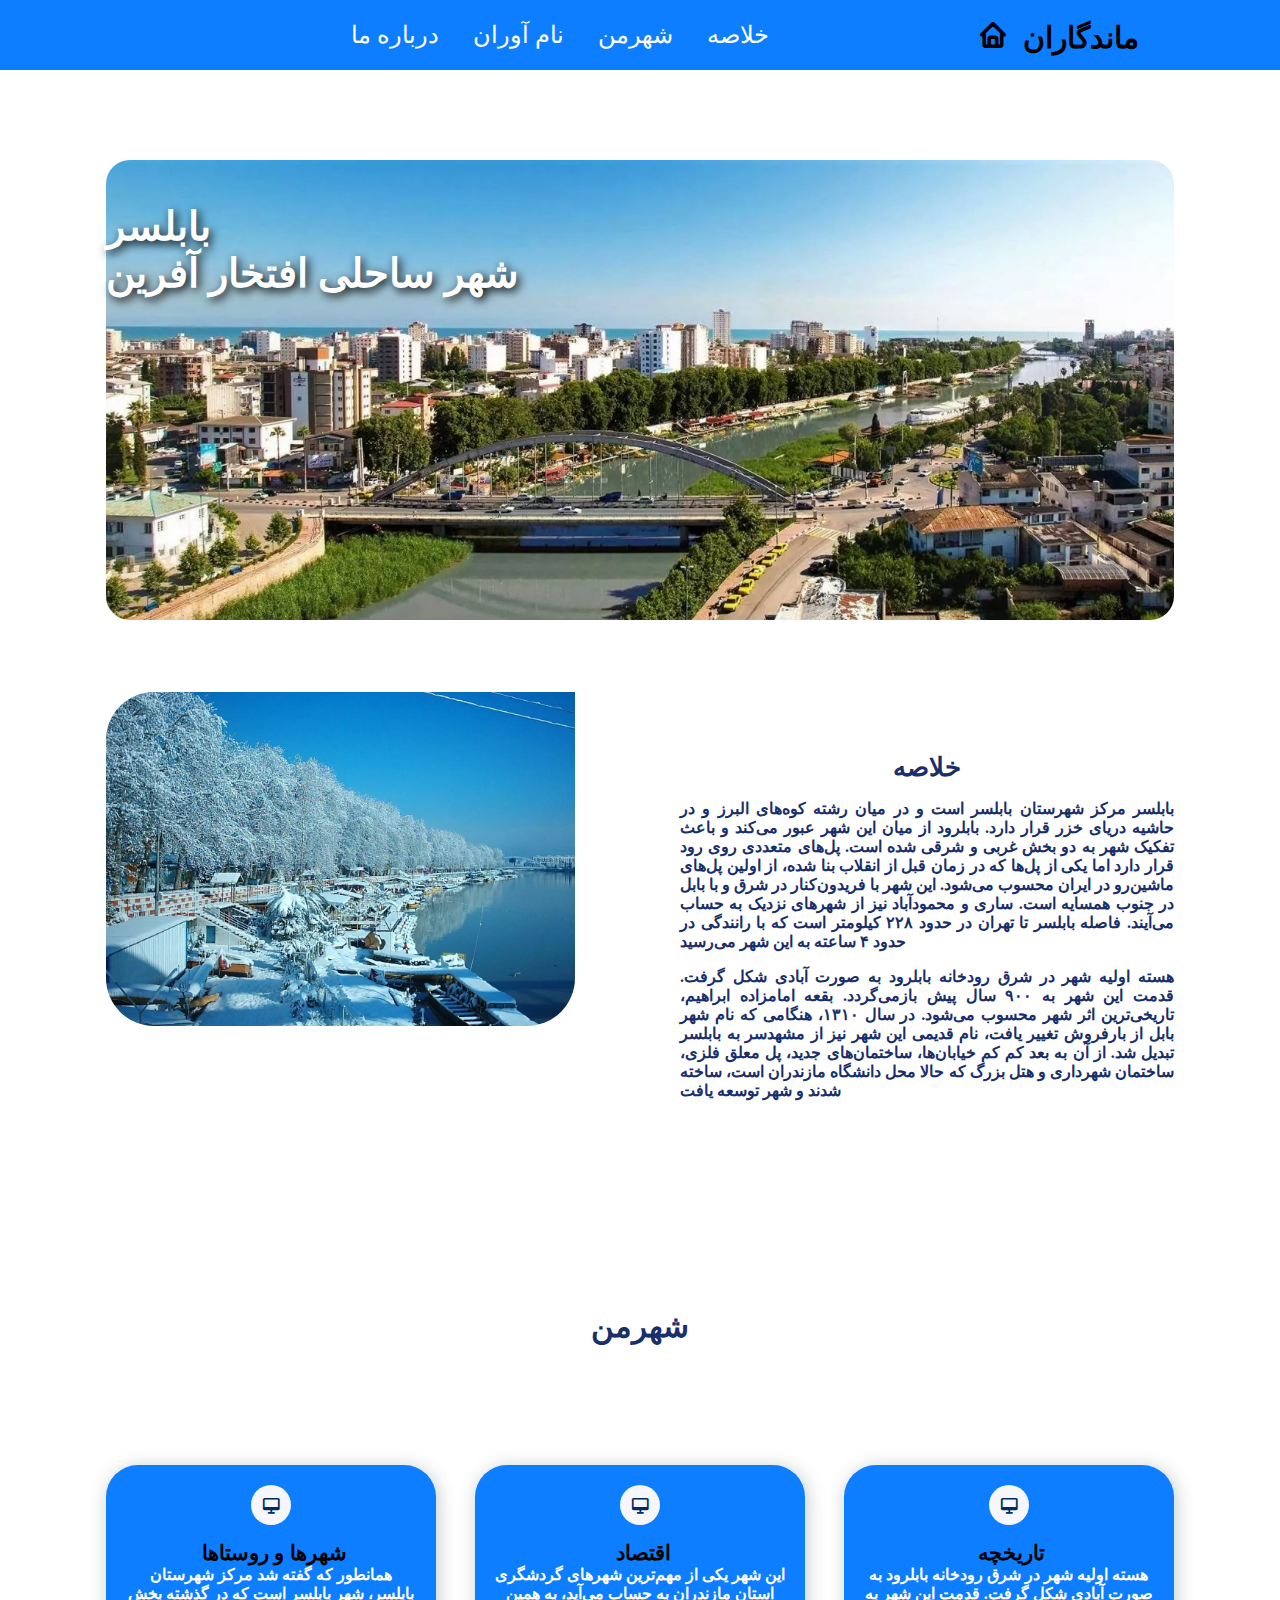
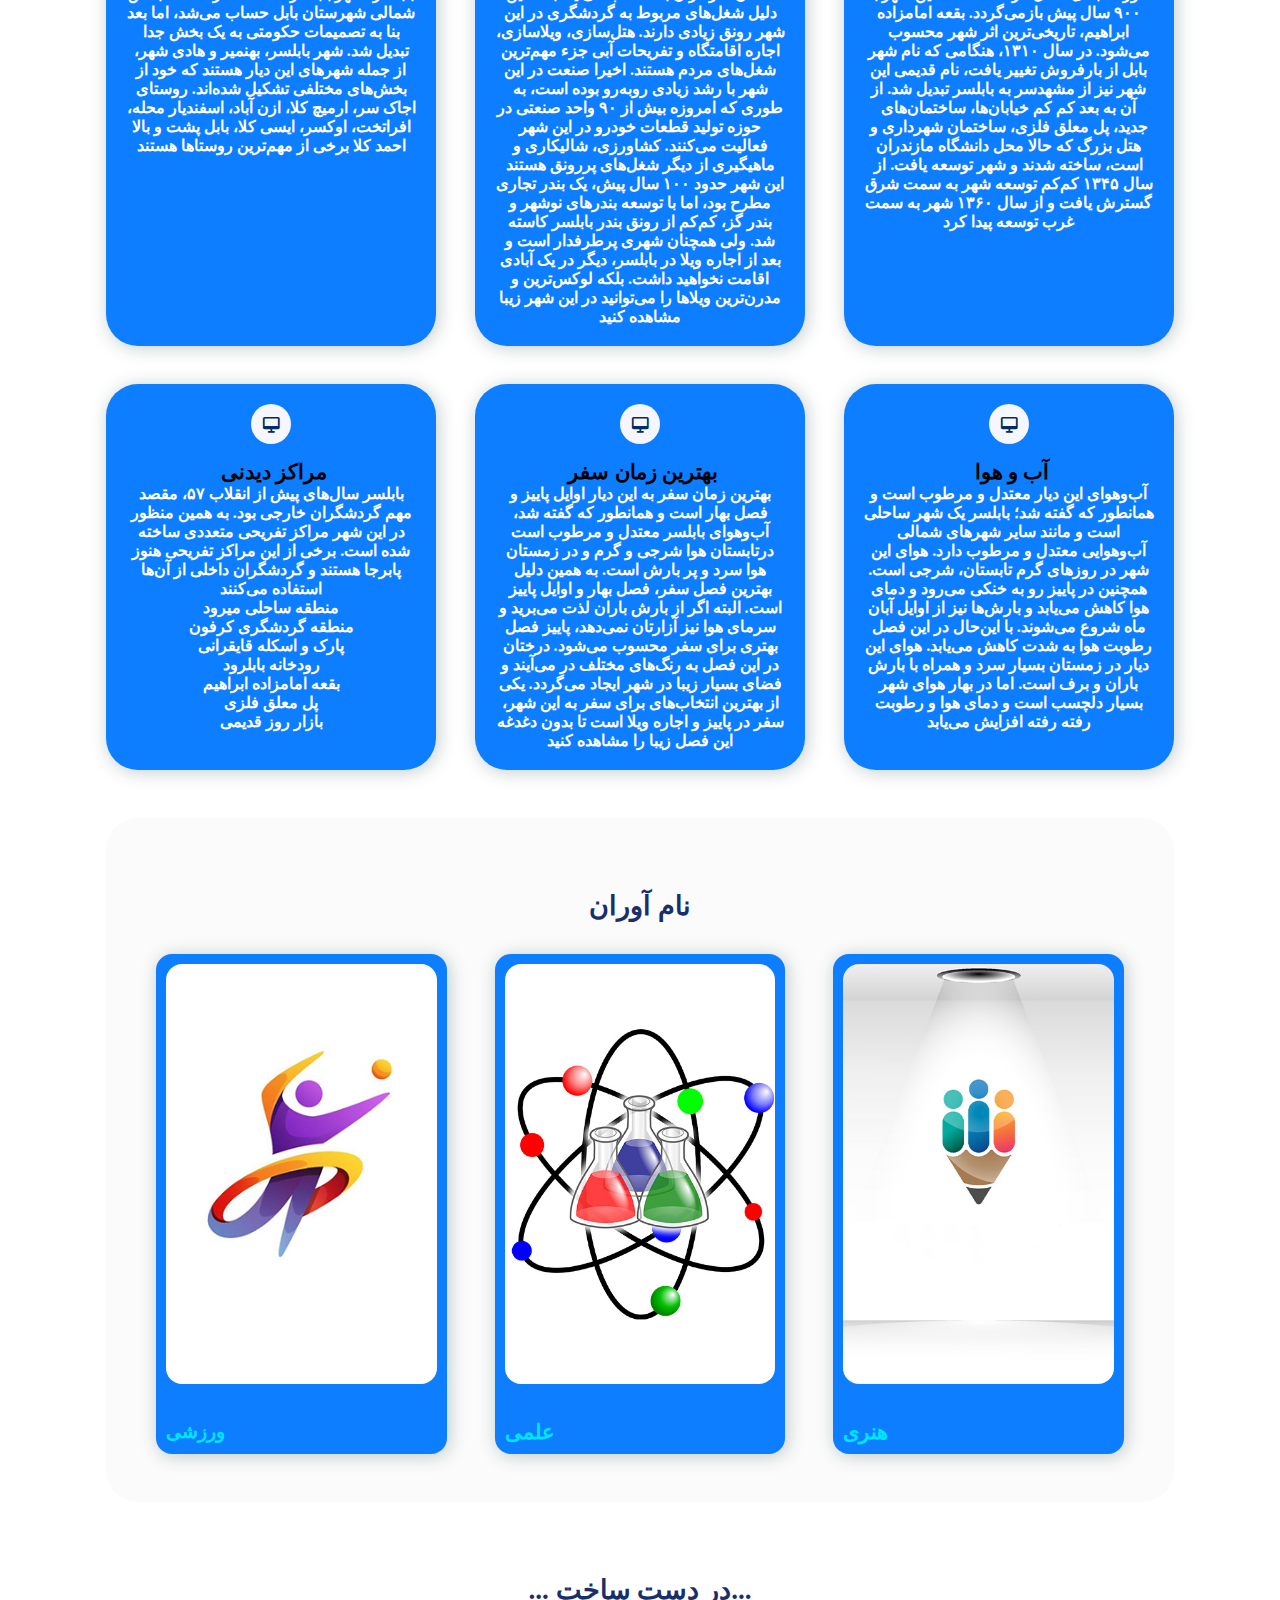
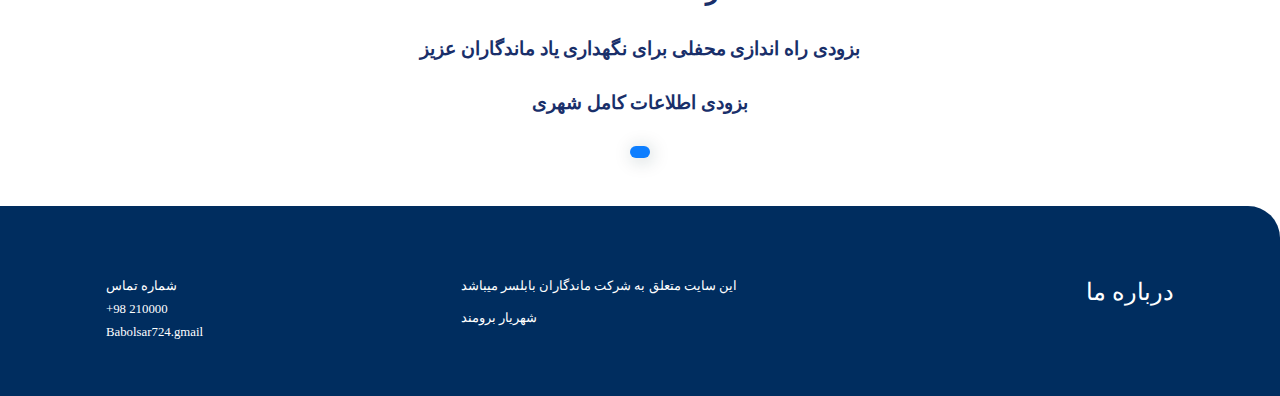
<file: index.html>
<!DOCTYPE html>
<html lang="en">
  <head>
    <meta charset="UTF-8" />
    <meta http-equiv="X-UA-Compatible" content="IE=edge" />
    <meta name="viewport" content="width=device-width, initial-scale=1.0" />
    <title>بابلسر شهر من</title>
    <link rel="stylesheet" href="style.css" />
    <link
      rel="stylesheet"
      href="https://cdn.jsdelivr.net/npm/boxicons@latest/css/boxicons.min.css"
      href="https://fonts.googleapis.com/css?family=B+Nazanin" rel="stylesheet"
    />
  </head>
  <body>
    <header>
      <div class="nav container">
        <!-- menu Icon
        <a href="login.html" class="btn">Log In</a>-->
        <input type="checkbox" name="" id="menu" />
        <label for="menu"><i class="bx bx-menu" id="menu-icon"></i></label>
        <!-- Nav list-->
        <ul class="navbar">

          <li><a href="#footer">درباره ما</a></li>
          <li><a href="#properties">نام آوران</a></li>
          <li><a href="#sales">شهرمن</a></li>
          <li><a href="#about">خلاصه</a></li>
          <!--<li><a href="#home">خانه</a></li>-->
        </ul>
        <!-- log In Button-->

        <a href="index.html" class="logo"
          ><i class="bx bx-home">    ماندگاران </i></a
        >
      </div>
    </header>
    <!--  Home-->
    <section class="home container" id="home">
      <div class="home-text">
        <h1>بابلسر</br>شهر ساحلی افتخار آفرین</h1>
       <!-- <a href="sign-up.html" class="btn"> Sign Up</a>-->
      </div>
    </section>
    <!-- About -->
    <section class="about container" id="about">
      <div class="about-img">
        <img src="img/about.jpg" alt="" />
      </div>
      <div class="about-text">
         <h2><br/><br/> خلاصه</h2>
        <!--<p><br/></p>
        <h2><br />
        <p>نمایش گوشه ای از تاریخ  و فرهنگ </p>
        <p>و افتخار آفرینی مردم باوقار </p>-->
        <p>بابلسر مرکز شهرستان بابلسر است و در میان رشته کوه‌های البرز و در حاشیه دریای خزر قرار دارد. بابلرود از میان این شهر عبور می‌کند و باعث تفکیک شهر به دو بخش غربی و شرقی شده است. پل‌های متعددی روی رود قرار دارد اما یکی از پل‌ها که در زمان قبل از انقلاب بنا شده، از اولین پل‌های ماشین‌رو در ایران محسوب می‌شود. این شهر با فریدون‌کنار در شرق و با بابل در جنوب همسایه است. ساری و محمود‌آباد نیز از شهرهای نزدیک به حساب می‌آیند. فاصله بابلسر تا تهران در حدود ۲۲۸ کیلومتر است که با رانندگی در حدود ۴ ساعته به این شهر می‌رسید</p>
        <p>هسته اولیه شهر در شرق رودخانه بابلرود به صورت آبادی شکل گرفت. قدمت این شهر به ۹۰۰ سال پیش بازمی‌گردد. بقعه امامزاده ابراهیم، تاریخی‌ترین اثر شهر محسوب می‌شود. در سال ۱۳۱۰، هنگامی که نام شهر بابل از بارفروش تغییر یافت، نام قدیمی این شهر نیز از مشهدسر به بابلسر تبدیل شد. از آن به بعد کم کم خیابان‌ها، ساختمان‌های جدید، پل معلق فلزی، ساختمان شهرداری و هتل بزرگ که حالا محل دانشگاه مازندران است، ساخته شدند و شهر توسعه یافت
        </p>
<!--         <p><br /><br /></p> -->
        <!--<a href="#" class="btn">راهنمایی بیشتر</a>-->
      </div>
<!--       <div class="about-heading"></div>
        <h2>  شهرمن </h2>
      </div>   -->    
     <!--  <h2>        شهرمن   </h2> -->
    </section>
    <section class="title container" id="titi">
      <div class="titi-text"></div>
        <h2><br/><br/>  شهرمن </h2>
      </div>     
    </section>
    <section class="sales container" id="sales">

      <!-- box 1 -->
      <div class="box">
        <i class="bx bx-desktop"> </i>
        <h3>شهرها و روستاها</h3>
        <p>همانطور که گفته شد مرکز شهرستان بابلسر، شهر بابلسر است که در گذشته بخش شمالی شهرستان بابل حساب می‌شد، اما بعد بنا به تصمیمات حکومتی به یک بخش جدا تبدیل شد. شهر بابلسر، بهنمیر و هادی شهر، از جمله شهرهای این دیار هستند که خود از بخش‌های مختلفی تشکیل شده‌اند. روستای اجاک سر، ارمیچ کلا، ازن آباد، اسفندیار محله، افراتخت، اوکسر، ایسی کلا، بابل پشت و بالا احمد کلا برخی از مهم‌ترین روستاها هستند</p>
      </div>
      <!-- box 2 -->
      <div class="box">
        <i class="bx bx-desktop"> </i>
        <h3> اقتصاد  </h3>
        <p>این شهر یکی از مهم‌ترین شهرهای گردشگری استان مازندران به حساب می‌آید، به همین دلیل شغل‌های مربوط به گردشگری در این شهر رونق زیادی دارند. هتل‌سازی، ویلاسازی، اجاره اقامتگاه و تفریحات آبی جزء مهم‌ترین شغل‌های مردم هستند. اخیرا صنعت در این شهر با رشد زیادی روبه‌رو بوده است، به طوری که امروزه بیش از ۹۰ واحد صنعتی در حوزه تولید قطعات خودرو در این شهر فعالیت می‌کنند. کشاورزی، شالیکاری و ماهیگیری از دیگر شغل‌های پررونق هستند این شهر حدود ۱۰۰ سال پیش، یک بندر تجاری مطرح بود، اما با توسعه بندرهای نوشهر و بندر گز، کم‌کم از رونق بندر بابلسر کاسته شد. ولی همچنان شهری پرطرفدار است و بعد از اجاره ویلا در بابلسر، دیگر در یک آبادی اقامت نخواهید داشت. بلکه لوکس‌ترین و مدرن‌ترین ویلاها را می‌توانید در این شهر زیبا مشاهده کنید</p>
      </div>
      <!-- box  -->
      <div class="box">
                <i class="bx bx-desktop"> </i>
        <h3>تاریخچه </h3>
        <p>هسته اولیه شهر در شرق رودخانه بابلرود به صورت آبادی شکل گرفت. قدمت این شهر به ۹۰۰ سال پیش بازمی‌گردد. بقعه امامزاده ابراهیم، تاریخی‌ترین اثر شهر محسوب می‌شود. در سال ۱۳۱۰، هنگامی که نام شهر بابل از بارفروش تغییر یافت، نام قدیمی این شهر نیز از مشهدسر به بابلسر تبدیل شد. از آن به بعد کم کم خیابان‌ها، ساختمان‌های جدید، پل معلق فلزی، ساختمان شهرداری و هتل بزرگ که حالا محل دانشگاه مازندران است، ساخته شدند و شهر توسعه یافت.
از سال ۱۳۴۵ کم‌کم توسعه شهر به سمت شرق گسترش یافت و از سال ۱۳۶۰ شهر به سمت غرب توسعه پیدا کرد
</p>
      </div>
      <!-- box 3 -->
      <div class="box">
        <i class="bx bx-desktop"> </i>
        <h3>مراکز دیدنی</h3>
        <p>بابلسر سال‌های پیش از انقلاب ۵۷، مقصد مهم گردشگران خارجی بود. به همین منظور در این شهر مراکز تفریحی متعددی ساخته شده است. برخی از این مراکز تفریحی هنوز پابرجا هستند و گردشگران داخلی از آن‌ها استفاده می‌کنند</p>
        <h4>منطقه ساحلی میرود <br> منطقه گردشگری کرفون <br>پارک و اسکله قایقرانی <br>رودخانه بابلرود<br>بقعه امامزاده ابراهیم<br>پل معلق فلزی <br> بازار روز قدیمی</h4>
      </div>
      <!-- box 4 -->
      <div class="box">
        <i class="bx bx-desktop"> </i>
        <h3>بهترین زمان سفر </h3>
        <p>بهترین زمان سفر به این دیار اوایل پاییز و فصل بهار است و همانطور که گفته شد، آب‌وهوای بابلسر معتدل و مرطوب است درتابستان هوا شرجی و گرم و در زمستان هوا سرد و پر بارش است. به همین دلیل بهترین فصل سفر، فصل بهار و اوایل پاییز است. البته اگر از بارش باران لذت می‌برید و سرمای هوا نیز آزارتان نمی‌دهد، پاییز فصل بهتری برای سفر محسوب می‌شود. درختان در این فصل به رنگ‌های مختلف در می‌آیند و فضای بسیار زیبا در شهر ایجاد می‌گردد. یکی از بهترین انتخاب‌های برای سفر به این شهر، سفر در پاییز و اجاره ویلا است تا بدون دغدغه این فصل زیبا را مشاهده کنید</p>
      </div>
      <!-- box 5 -->
      <div class="box">
        <i class="bx bx-desktop"> </i>
        <h3> آب و هوا </h3>
        <p>آب‌وهوای این دیار معتدل و مرطوب است و همانطور که گفته شد؛ بابلسر یک شهر ساحلی‌ است و مانند سایر شهرهای شمالی آب‌وهوایی معتدل و مرطوب دارد. هوای این شهر در روزهای گرم تابستان، شرجی است. همچنین در پاییز رو به خنکی می‌رود و دمای هوا کاهش می‌یابد و بارش‌ها نیز از اوایل آبان ماه شروع می‌شوند. با این‌حال در این فصل رطوبت هوا به شدت کاهش می‌یابد. هوای این دیار در زمستان بسیار سرد و همراه با بارش باران و برف است. اما در بهار هوای شهر بسیار دلچسب است و دمای هوا و رطوبت رفته رفته افزایش می‌یابد</p>
      </div>
      <!-- box 6 
      <div class="box">
        <i class="bx bx-desktop"> </i>
        <h3>خوابت را تعبیر کن</h3>
        <p>به حرف هیشکی گوش نکن صاف برو</p>
      </div>
      -->
    </section>
    <!-- properties -->
    <section class="properties container" id="properties">
      <div class="heading">
        <!--<span>نوبرونه</span> -->
        <!-- <h2>  نام آوران</h2> -->
        <p>نام آوران </p>
      </div>
      <div class="properties-container container">
        <!-- Box1 -->
        <div class="box">
          <img src="img/p1.jpg" alt="" />
          <!-- <h3> ورزشی</h3> -->
          <div class="content">
									<li class="nav-item"><a class="nav-link" href="varzeshi.html"> <h3> ورزشی</h3></a></li>
            <div class="text">
              <h3>  </h3>
              <p> </p>
            </div>
<!--             <div class="icon">
              <i class="bx bx-bed"><span>15</span></i>
              <i class="bx bx-bath"><span>0</span></i>
            </div> -->
          </div>
        </div>
        <!-- Box2 -->
        <div class="box">
          <img src="img/p2.jpg" alt="" />
          <!-- <h3> علمی </h3> -->
          <div class="content">
									<li class="nav-item"><a class="nav-link" href="varzeshi.html">علمی </a></li>
            <div class="text">
              <h3> </h3>
              <p> </p>
            </div>
<!--             <div class="icon">
              <i class="bx bx-bed"><span>0</span></i>
              <i class="bx bx-bath"><span>20</span></i>
            </div> -->
          </div>
        </div>
        <!-- Box3 -->
        <div class="box">
          <img src="img/p3.jpg" alt="" />
          <!-- <h3>عبداله موحد</h3> -->
          <div class="content">
									<li class="nav-item"><a class="nav-link" href="movahed.html">هنری </a></li>
            <div class="text">
              <h3> </h3>
              <p></p>
            </div>
<!--             <div class="icon">
              <i class="bx bx-bed"><span>50</span></i>
              <i class="bx bx-bath"><span>12</span></i>
            </div> -->
          </div>
        </div>
        <!-- Box4 -->

      </div>
    </section>
    <!-- NewsLettere -->
    <section class="newsletter cntainer">
      <h2>...  در دست ساخت...</h2>
      <h3> بزودی راه اندازی محفلی برای نگهداری یاد ماندگاران عزیز </h3>
      <h3>بزودی اطلاعات کامل شهری </h3>
      
      <form action="">
<!--         <input
          type="email"
          name=""
          id="email-box"
          placeholder="yourrrremail@con"
          required
        />
        <input type="submit" value="ارسال" class="btn" /> -->
      </form>
    </section>
    <!-- Footer -->
    <section class="footer" id="footer">
      <div class="footer-container container">
        <div class="footer-box">
          <h3>شماره تماس</h3>
          <h3>+98 210000</h3>
          <h3>Babolsar724.gmail </h3>
<!--           <a href="#"> +9821000</a>
          <a href="#"> babolsar247.gmail</a> -->
<!--           <div class="social">
            <a href="#"><i class="bx bxl-facebook-circle"></i></a>
            <a href="#"><i class="bx bxl-twitter"></i></a>
            <a href="#"><i class="bx bxl-instagram"></i></a>
          </div> -->
        </div>

<!--         <div class="footer-box">
          <h3>مکان</h3>
          <a href="#"> Birmangam Soosh - </a>
          <a href="#"> Lonndon mostofi -</a>
          <a href="#"> NewYork Galejagi</a>
        </div> -->
        <div class="footer-box">
          <h3>این سایت متعلق به شرکت ماندگاران بابلسر میباشد</h3>
          <h3></h3>
          <h3>شهریار برومند</h3>

          <!--           <a href="#">   :با مدیریت</a>

          <a href="#"> شهریار برومند </a> -->
          <!--  <a href="#"> dular Rates</a>-->
        </div>
        <h2>درباره ما </h2>
      </div>
    </section>
  </body>
</html>
</file>
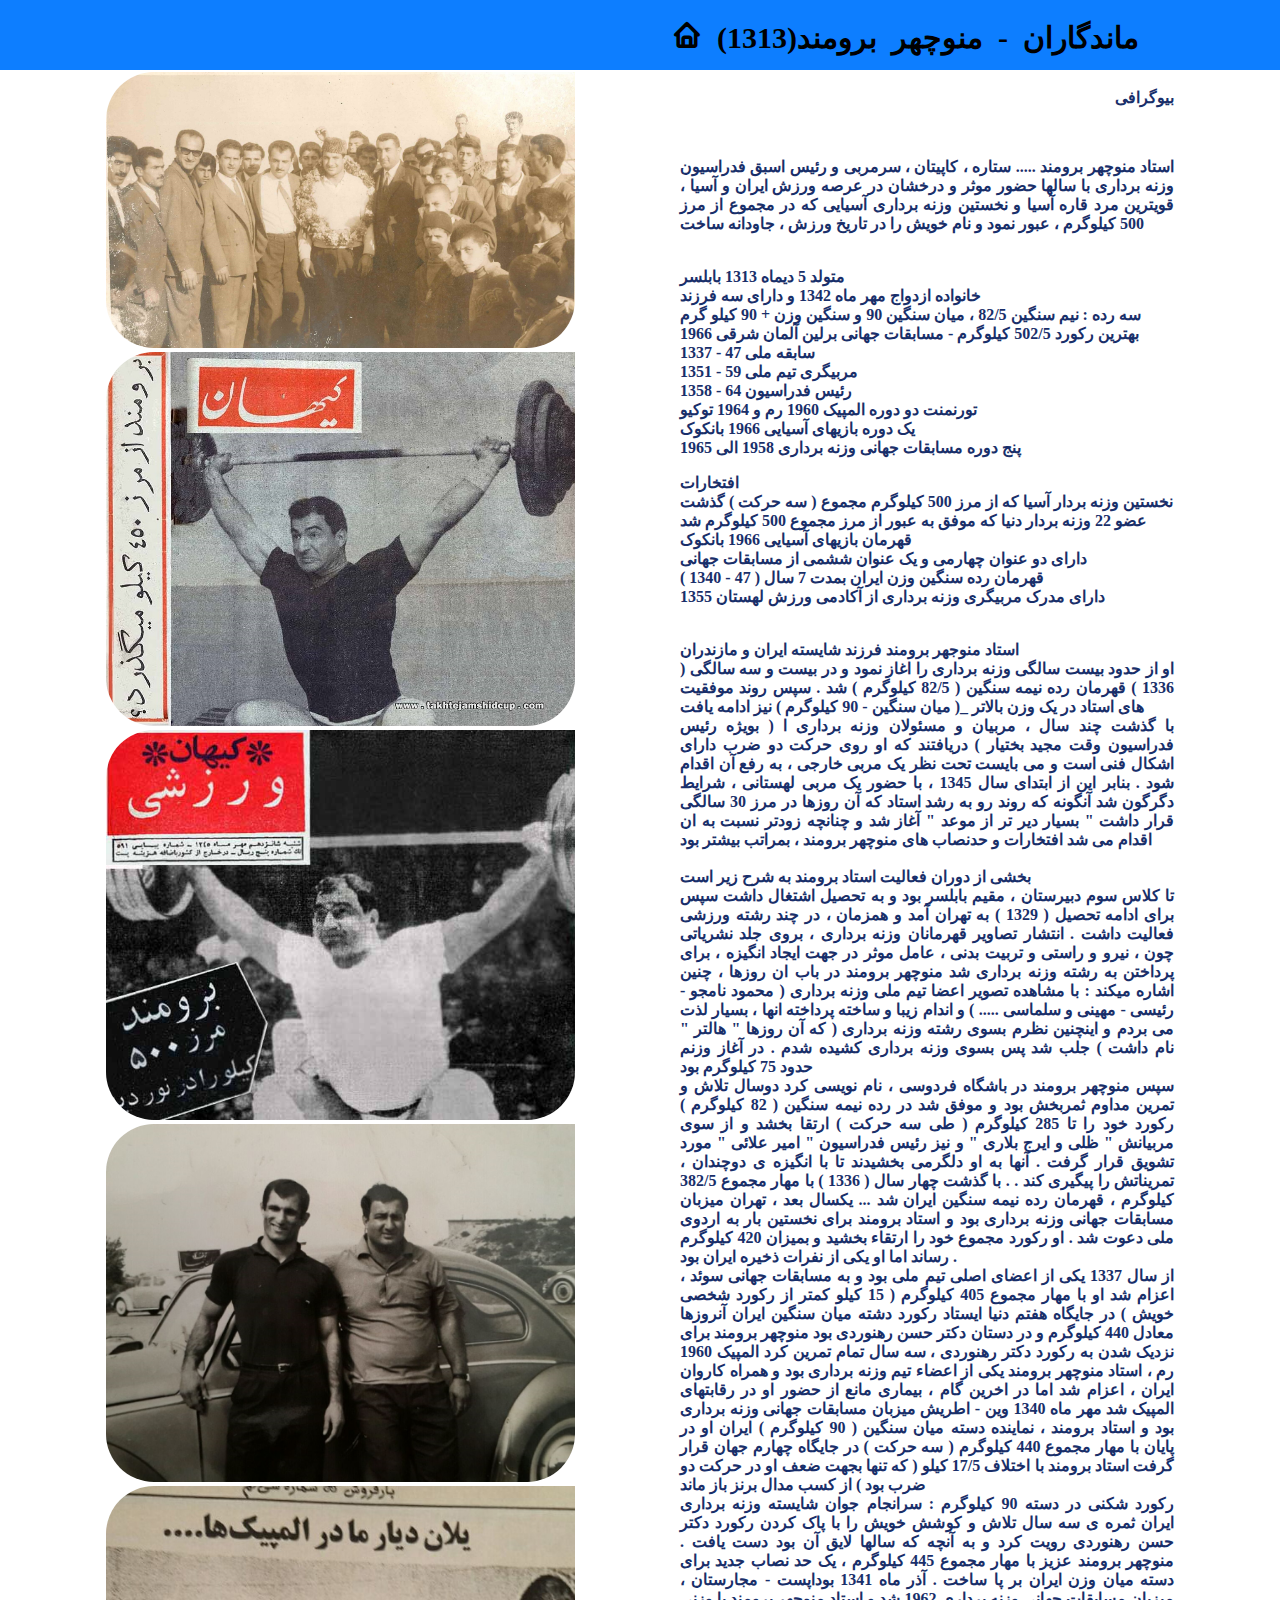
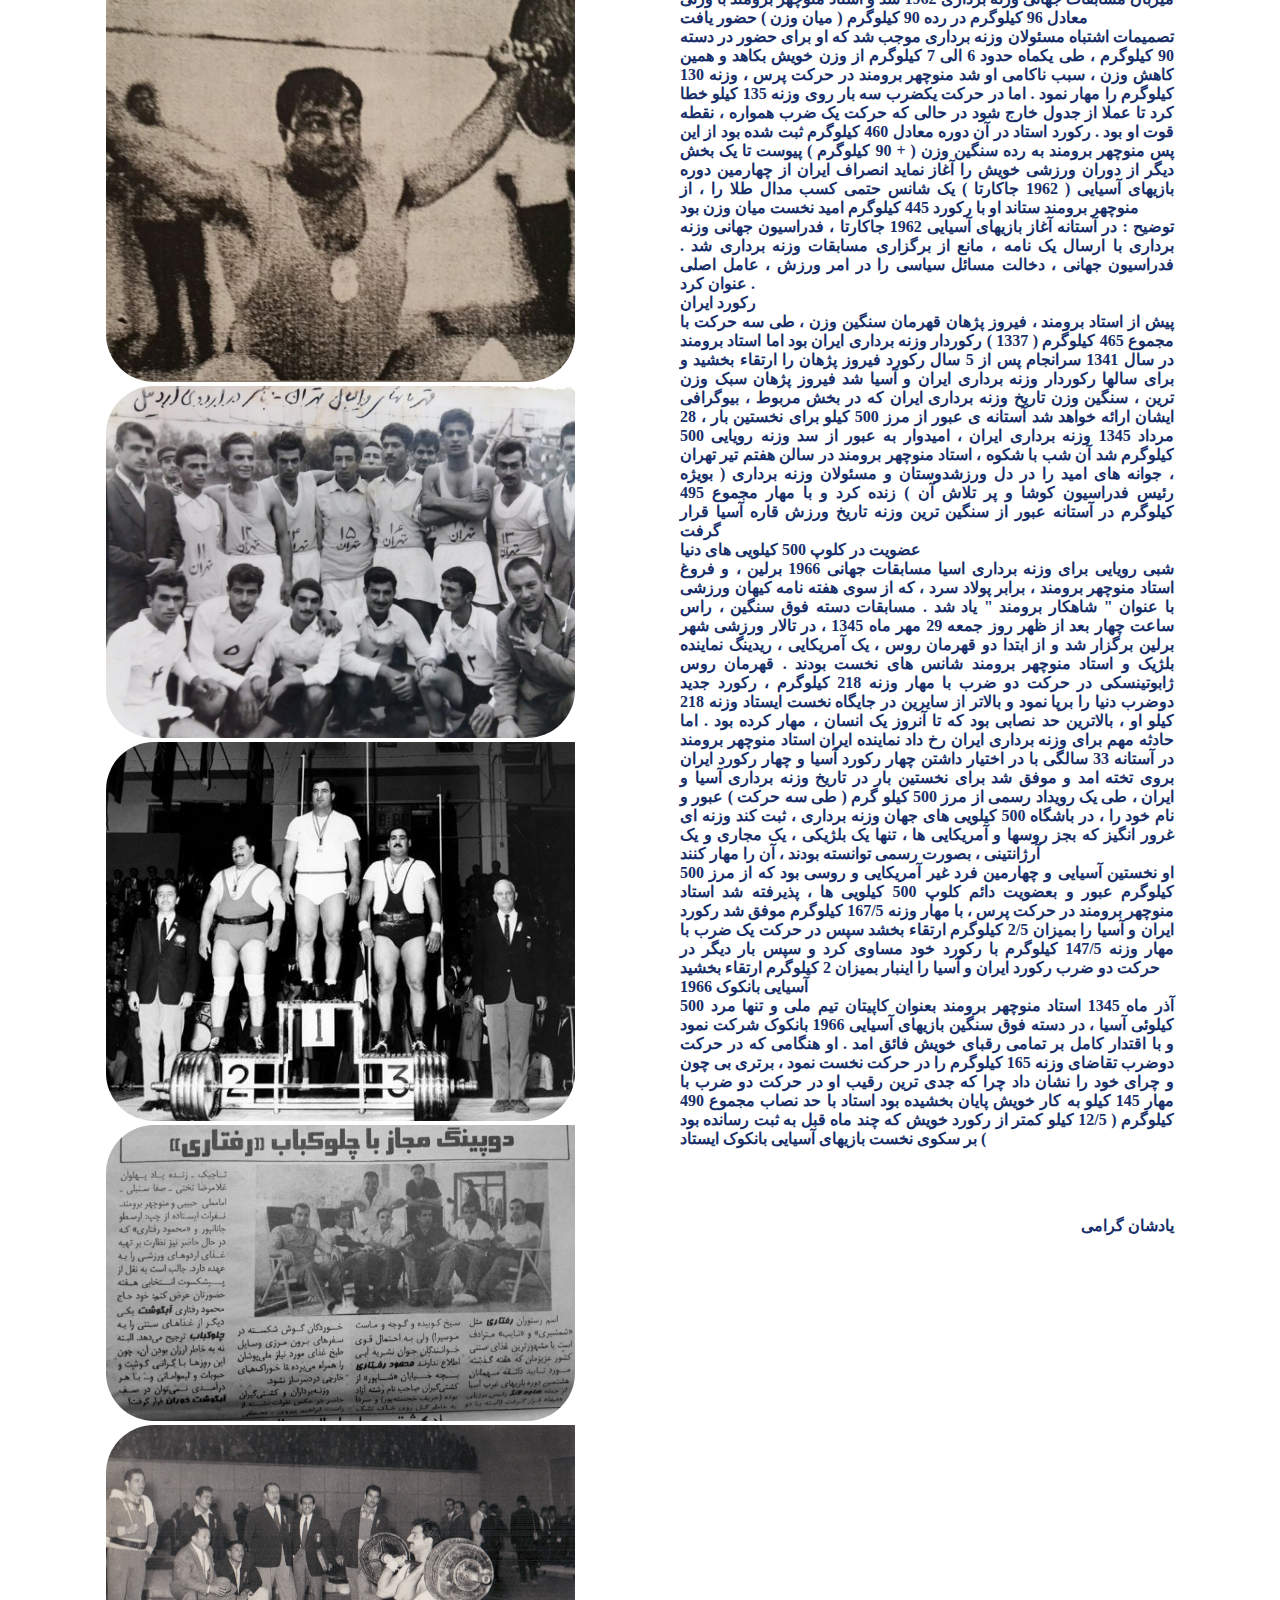
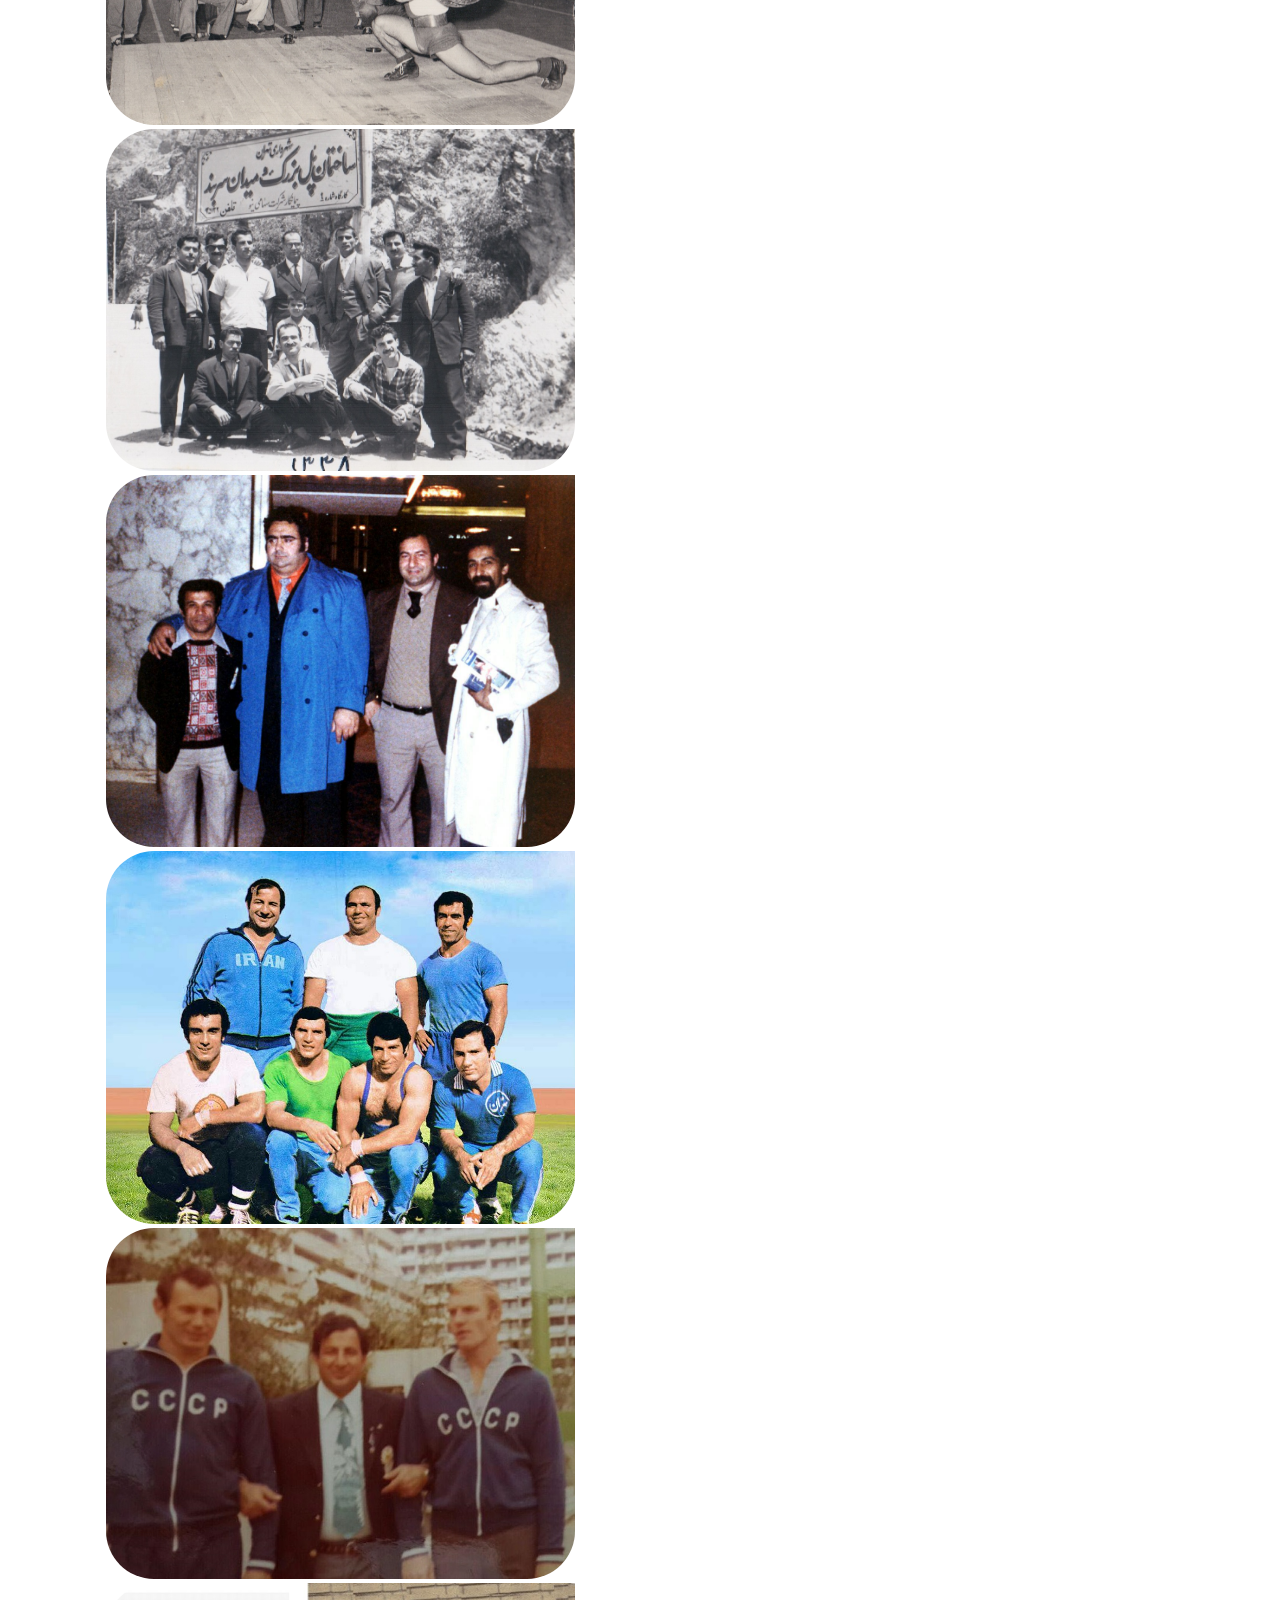
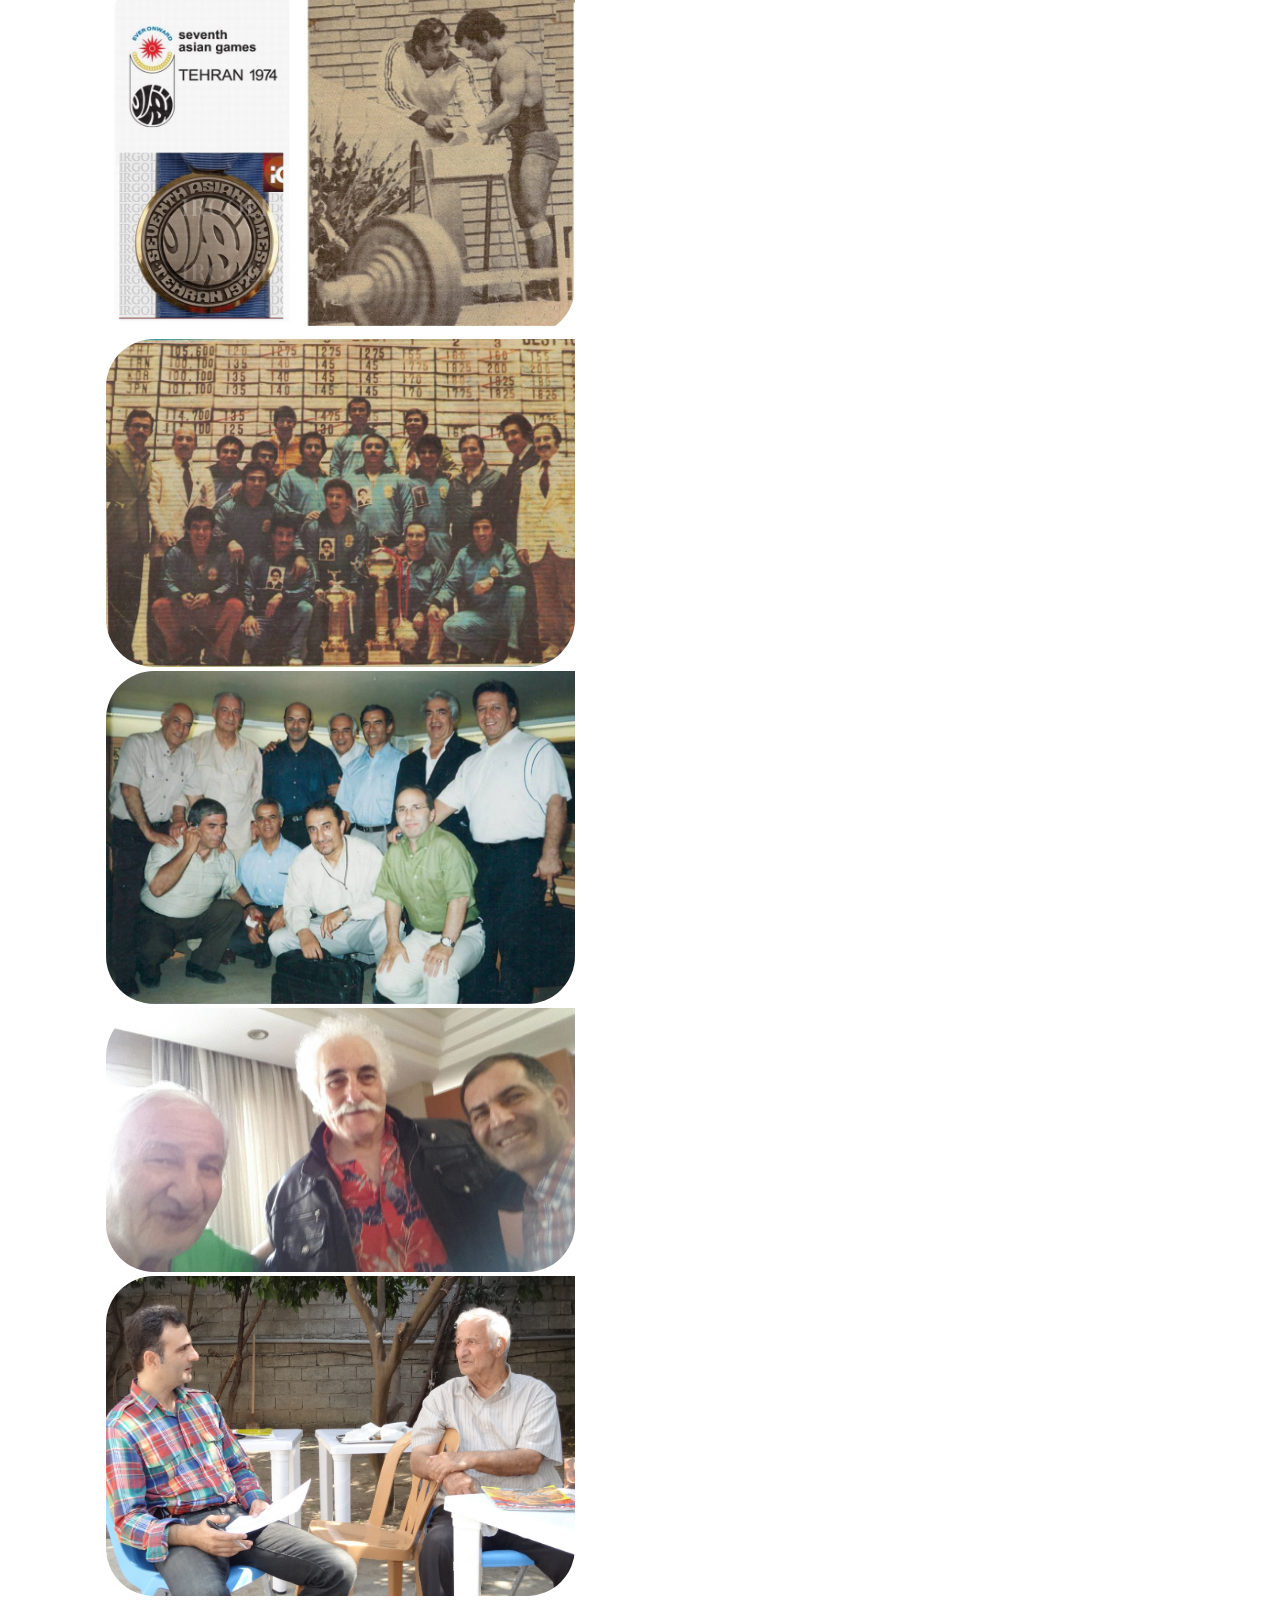
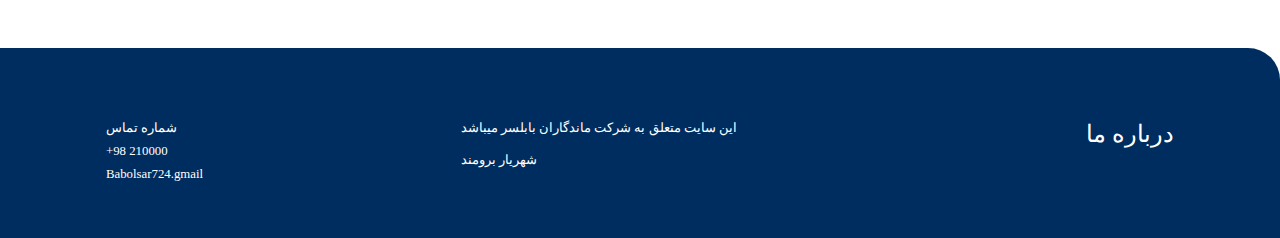
<file: manuch.html>
<!DOCTYPE html>
<html lang="en">
  <head>
    <meta charset="UTF-8" />
    <meta http-equiv="X-UA-Compatible" content="IE=edge" />
    <meta name="viewport" content="width=device-width، initial-scale=1.0" />
    <title>بابلسر شهر من</title>
    <link rel="stylesheet" href="style.css" />
    <link
      rel="stylesheet"
      href="https://cdn.jsdelivr.net/npm/boxicons@latest/css/boxicons.min.css"
      href="https://fonts.googleapis.com/css?family=B+Nazanin"
      rel="stylesheet"
    />
  </head>
  <body>
    <header>
      <div class="nav container">
        <!-- menu Icon
        <a href="login.html" class="btn">Log In</a>-->
        <input type="checkbox" name="" id="menu" />
        <label for="menu"><i class="bx bx-menu" id="menu-icon"></i></label>
        <!-- Nav list-->
        <a href="varzeshi.html" class="logo"
          ><i class="bx bx-home"> (1313)ماندگاران - منوچهر برومند </i></a
        >
      </div>
    </header>
    <!--  Home-->

    <!-- About -->
    <section class="about container" id="about">
      <div class="about-img">
        <img src="img/manuch/1 (1).jpg" alt="" />
        <img src="img/manuch/1 (2).jpg" alt="" />
        <img src="img/manuch/1 (11).jpg" alt="" />
        <img src="img/manuch/1 (7).jpg" alt="" />
        <img src="img/manuch/1 (17).jpg" alt="" />
        <img src="img/manuch/1 (18).jpg" alt="" />
        <img src="img/manuch/1 (9).jpg" alt="" />
        <img src="img/manuch/1 (16).jpg" alt="" />
        <img src="img/manuch/1 (15).jpg" alt="" />
        <img src="img/manuch/1 (14).jpg" alt="" />
        <img src="img/manuch/1 (12).jpg" alt="" />
        <img src="img/manuch/1 (8).jpg" alt="" />
        <img src="img/manuch/1 (13).jpg" alt="" />
        <img src="img/manuch/1 (3).jpg" alt="" />
        <img src="img/manuch/1 (4).jpg" alt="" />
        <img src="img/manuch/1 (5).jpg" alt="" />
        <img src="img/manuch/1 (6).jpg" alt="" />
        <img src="img/manuch/1 (10).jpg" alt="" />
      </div>
      <div class="about-texti">
        <h3>بیوگرافی</h3>
        <br />
        <p>
          استاد منوچهر برومند ..... ستاره ، کاپیتان ، سرمربی و رئیس اسبق
          فدراسیون وزنه برداری با سالها حضور موثر و درخشان در عرصه ورزش ایران و
          آسیا ، قویترین مرد قاره آسیا و نخستین وزنه برداری آسیایی که در مجموع
          از مرز 500 کیلوگرم ، عبور نمود و نام خویش را در تاریخ ورزش ، جاودانه
          ساخت
        </p>
        <p>
          <br />
          متولد 5 دیماه 1313 بابلسر<br />
          خانواده ازدواج مهر ماه 1342 و دارای سه فرزند <br />
          سه رده : نیم سنگین 82/5 ، میان سنگین 90 و سنگین وزن + 90 کیلو گرم<br />
          بهترین رکورد 502/5 کیلوگرم - مسابقات جهانی برلین آلمان شرقی 1966
          <br />
          سابقه ملی 47 - 1337<br />
          مربیگری تیم ملی 59 - 1351<br />
          رئیس فدراسیون 64 - 1358 <br />

          تورنمنت دو دوره المپیک 1960 رم و 1964 توکیو <br />
          یک دوره بازیهای آسیایی 1966 بانکوک<br />
          پنج دوره مسابقات جهانی وزنه برداری 1958 الی 1965<br />
        </p>

        <p>
          افتخارات <br />
          نخستین وزنه بردار آسیا که از مرز 500 کیلوگرم مجموع ( سه حرکت ) گذشت<br />
          عضو 22 وزنه بردار دنیا که موفق به عبور از مرز مجموع 500 کیلوگرم شد
          <br />
          قهرمان بازیهای آسیایی 1966 بانکوک<br />
          دارای دو عنوان چهارمی و یک عنوان ششمی از مسابقات جهانی<br />
          قهرمان رده سنگین وزن ایران بمدت 7 سال ( 47 - 1340 ) <br />
          دارای مدرک مربیگری وزنه برداری از آکادمی ورزش لهستان 1355 <br />
        </p>
        <p>
          <br />

          استاد منوجهر برومند فرزند شایسته ایران و مازندران <br />
          او از حدود بیست سالگی وزنه برداری را اغاز نمود و در بیست و سه سالگی (
          1336 ) قهرمان رده نیمه سنگین ( 82/5 کیلوگرم ) شد . سپس روند موفقیت های
          استاد در یک وزن بالاتر _( میان سنگین - 90 کیلوگرم ) نیز ادامه یافت
          <br />
          با گذشت چند سال ، مربیان و مسئولان وزنه برداری ا ( بویژه رئیس فدراسیون
          وقت مجید بختیار ) دریافتند که او روی حرکت دو ضرب دارای اشکال فنی است و
          می بایست تحت نظر یک مربی خارجی ، به رفع آن اقدام شود . بنابر این از
          ابتدای سال 1345 ، با حضور یک مربی لهستانی ، شرایط دگرگون شد آنگونه که
          روند رو به رشد استاد که آن روزها در مرز 30 سالگی قرار داشت " بسیار دیر
          تر از موعد " آغاز شد و چنانچه زودتر نسبت به ان اقدام می شد افتخارات و
          حدنصاب های منوچهر برومند ، بمراتب بیشتر بود <br />
          <br />
          بخشی از دوران فعالیت استاد برومند به شرح زیر است <br />

          تا کلاس سوم دبیرستان ، مقیم بابلسر بود و به تحصیل اشتغال داشت سپس برای
          ادامه تحصیل ( 1329 ) به تهران آمد و همزمان ، در چند رشته ورزشی فعالیت
          داشت . انتشار تصاویر قهرمانان وزنه برداری ، بروی جلد نشریاتی چون ،
          نیرو و راستی و تربیت بدنی ، عامل موثر در جهت ایجاد انگیزه ، برای
          پرداختن به رشته وزنه برداری شد منوچهر برومند در باب ان روزها ، چنین
          اشاره میکند : با مشاهده تصویر اعضا تیم ملی وزنه برداری ( محمود نامجو -
          رئیسی - مهینی و سلماسی ..... ) و اندام زیبا و ساخته پرداخته انها ،
          بسیار لذت می بردم و اینچنین نظرم بسوی رشته وزنه برداری ( که آن روزها "
          هالتر " نام داشت ) جلب شد پس بسوی وزنه برداری کشیده شدم . در آغاز وزنم
          حدود 75 کیلوگرم بود <br />
          سپس منوچهر برومند در باشگاه فردوسی ، نام نویسی کرد دوسال تلاش و تمرین
          مداوم ثمربخش بود و موفق شد در رده نیمه سنگین ( 82 کیلوگرم ) رکورد خود
          را تا 285 کیلوگرم ( طی سه حرکت ) ارتقا بخشد و از سوی مربیانش " ظلی و
          ایرج بلاری " و نیز رئیس فدراسیون " امیر علائی " مورد تشویق قرار گرفت .
          آنها به او دلگرمی بخشیدند تا با انگیزه ی دوچندان ، تمریناتش را پیگیری
          کند . . با گذشت چهار سال ( 1336 ) با مهار مجموع 382/5 کیلوگرم ، قهرمان
          رده نیمه سنگین ایران شد ... یکسال بعد ، تهران میزبان مسابقات جهانی
          وزنه برداری بود و استاد برومند برای نخستین بار به اردوی ملی دعوت شد .
          او رکورد مجموع خود را ارتقاء بخشید و بمیزان 420 کیلوگرم رساند اما او
          یکی از نفرات ذخیره ایران بود .
          <br />
          از سال 1337 یکی از اعضای اصلی تیم ملی بود و به مسابقات جهانی سوئد ،
          اعزام شد او با مهار مجموع 405 کیلوگرم ( 15 کیلو کمتر از رکورد شخصی
          خویش ) در جایگاه هفتم دنیا ایستاد رکورد دشته میان سنگین ایران آنروزها
          معادل 440 کیلوگرم و در دستان دکتر حسن رهنوردی بود منوچهر برومند برای
          نزدیک شدن به رکورد دکتر رهنوردی ، سه سال تمام تمرین کرد المپیک 1960 رم
          ، استاد منوچهر برومند یکی از اعضاء تیم وزنه برداری بود و همراه کاروان
          ایران ، اعزام شد اما در اخرین گام ، بیماری مانع از حضور او در رقابتهای
          المپیک شد مهر ماه 1340 وین - اطریش میزبان مسابقات جهانی وزنه برداری
          بود و استاد برومند ، نماینده دسته میان سنگین ( 90 کیلوگرم ) ایران او
          در پایان با مهار مجموع 440 کیلوگرم ( سه حرکت ) در جایگاه چهارم جهان
          قرار گرفت استاد برومند با اختلاف 17/5 کیلو ( که تنها بجهت ضعف او در
          حرکت دو ضرب بود ) از کسب مدال برنز باز ماند
          <br />
          رکورد شکنی در دسته 90 کیلوگرم : سرانجام جوان شایسته وزنه برداری ایران
          ثمره ی سه سال تلاش و کوشش خویش را با پاک کردن رکورد دکتر حسن رهنوردی
          رویت کرد و به آنچه که سالها لایق آن بود دست یافت . منوچهر برومند عزیز
          با مهار مجموع 445 کیلوگرم ، یک حد نصاب جدید برای دسته میان وزن ایران
          بر پا ساخت . آذر ماه 1341 بوداپست - مجارستان ، میزبان مسابقات جهانی
          وزنه برداری 1962 شد و استاد منوچهر برومند با وزنی معادل 96 کیلوگرم در
          رده 90 کیلوگرم ( میان وزن ) حضور یافت
          <br />
          تصمیمات اشتباه مسئولان وزنه برداری موجب شد که او برای حضور در دسته 90
          کیلوگرم ، طی یکماه حدود 6 الی 7 کیلوگرم از وزن خویش بکاهد و همین کاهش
          وزن ، سبب ناکامی او شد منوچهر برومند در حرکت پرس ، وزنه 130 کیلوگرم را
          مهار نمود . اما در حرکت یکضرب سه بار روی وزنه 135 کیلو خطا کرد تا عملا
          از جدول خارج شود در حالی که حرکت یک ضرب همواره ، نقطه قوت او بود .
          رکورد استاد در آن دوره معادل 460 کیلوگرم ثبت شده بود از این پس منوچهر
          برومند به رده سنگین وزن ( + 90 کیلوگرم ) پیوست تا یک بخش دیگر از دوران
          ورزشی خویش را آغاز نماید انصراف ایران از چهارمین دوره بازیهای آسیایی (
          1962 جاکارتا ) یک شانس حتمی کسب مدال طلا را ، از منوچهر برومند ستاند
          او با رکورد 445 کیلوگرم امید نخست میان وزن بود
          <br />
          توضیح : در آستانه آغاز بازیهای آسیایی 1962 جاکارتا ، فدراسیون جهانی
          وزنه برداری با ارسال یک نامه ، مانع از برگزاری مسابقات وزنه برداری شد
          . فدراسیون جهانی ، دخالت مسائل سیاسی را در امر ورزش ، عامل اصلی عنوان
          کرد .

          <br />
          رکورد ایران
          <br />
          پیش از استاد برومند ، فیروز پژهان قهرمان سنگین وزن ، طی سه حرکت با
          مجموع 465 کیلوگرم ( 1337 ) رکوردار وزنه برداری ایران بود اما استاد
          برومند در سال 1341 سرانجام پس از 5 سال رکورد فیروز پژهان را ارتقاء
          بخشید و برای سالها رکوردار وزنه برداری ایران و آسیا شد فیروز پژهان سبک
          وزن ترین ، سنگین وزن تاریخ وزنه برداری ایران که در بخش مربوط ،
          بیوگرافی ایشان ارائه خواهد شد آستانه ی عبور از مرز 500 کیلو برای
          نخستین بار ، 28 مرداد 1345 وزنه برداری ایران ، امیدوار به عبور از سد
          وزنه رویایی 500 کیلوگرم شد آن شب با شکوه ، استاد منوچهر برومند در سالن
          هفتم تیر تهران ، جوانه های امید را در دل ورزشدوستان و مسئولان وزنه
          برداری ( بویژه رئیس فدراسیون کوشا و پر تلاش آن ) زنده کرد و با مهار
          مجموع 495 کیلوگرم در آستانه عبور از سنگین ترین وزنه تاریخ ورزش قاره
          آسیا قرار گرفت

          <br />
          عضویت در کلوپ 500 کیلویی های دنیا
          <br />
          شبی رویایی برای وزنه برداری اسیا مسابقات جهانی 1966 برلین ، و فروغ
          استاد منوچهر برومند ، برابر پولاد سرد ، که از سوی هفته نامه کیهان
          ورزشی با عنوان " شاهکار برومند " یاد شد . مسابقات دسته فوق سنگین ، راس
          ساعت چهار بعد از ظهر روز جمعه 29 مهر ماه 1345 ، در تالار ورزشی شهر
          برلین برگزار شد و از ابتدا دو قهرمان روس ، یک آمریکایی ، ریدینگ
          نماینده بلژیک و استاد منوچهر برومند شانس های نخست بودند . قهرمان روس
          ژابوتینسکی در حرکت دو ضرب با مهار وزنه 218 کیلوگرم ، رکورد جدید دوضرب
          دنیا را برپا نمود و بالاتر از سایرین در جایگاه نخست ایستاد وزنه 218
          کیلو او ، بالاترین حد نصابی بود که تا آنروز یک انسان ، مهار کرده بود .
          اما حادثه مهم برای وزنه برداری ایران رخ داد نماینده ایران استاد منوچهر
          برومند در آستانه 33 سالگی با در اختیار داشتن چهار رکورد آسیا و چهار
          رکورد ایران بروی تخته امد و موفق شد برای نخستین بار در تاریخ وزنه
          برداری آسیا و ایران ، طی یک رویداد رسمی از مرز 500 کیلو گرم ( طی سه
          حرکت ) عبور و نام خود را ، در باشگاه 500 کیلویی های جهان وزنه برداری ،
          ثبت کند وزنه ای غرور انگیز که بجز روسها و آمریکایی ها ، تنها یک بلژیکی
          ، یک مجاری و یک آرژانتینی ، بصورت رسمی توانسته بودند ، آن را مهار کنند
          <br />
          او نخستین آسیایی و چهارمین فرد غیر آمریکایی و روسی بود که از مرز 500
          کیلوگرم عبور و بعضویت دائم کلوپ 500 کیلویی ها ، پذیرفته شد استاد
          منوچهر برومند در حرکت پرس ، با مهار وزنه 167/5 کیلوگرم موفق شد رکورد
          ایران و آسیا را بمیزان 2/5 کیلوگرم ارتقاء بخشد سپس در حرکت یک ضرب با
          مهار وزنه 147/5 کیلوگرم با رکورد خود مساوی کرد و سپس بار دیگر در حرکت
          دو ضرب رکورد ایران و آسیا را اینبار بمیزان 2 کیلوگرم ارتقاء بخشید
          <br />
          آسیایی بانکوک 1966
          <br />
          آذر ماه 1345 استاد منوچهر برومند بعنوان کاپیتان تیم ملی و تنها مرد 500
          کیلوئی آسیا ، در دسته فوق سنگین بازیهای آسیایی 1966 بانکوک شرکت نمود و
          با اقتدار کامل بر تمامی رقبای خویش فائق امد . او هنگامی که در حرکت
          دوضرب تقاضای وزنه 165 کیلوگرم را در حرکت نخست نمود ، برتری بی چون و
          چرای خود را نشان داد چرا که جدی ترین رقیب او در حرکت دو ضرب با مهار
          145 کیلو به کار خویش پایان بخشیده بود استاد با حد نصاب مجموع 490
          کیلوگرم ( 12/5 کیلو کمتر از رکورد خویش که چند ماه قبل به ثبت رسانده
          بود ) بر سکوی نخست بازیهای آسیایی بانکوک ایستاد
        </p>
        <br />
        <br />
        <h3>یادشان گرامی</h3>
      </div>
    </section>

    <!-- Footer -->
    <section class="footer" id="footer">
      <div class="footer-container container">
        <div class="footer-box">
          <h3>شماره تماس</h3>
          <h3>+98 210000</h3>
          <h3>Babolsar724.gmail</h3>
          <!--           <a href="#"> +9821000</a>
          <a href="#"> babolsar247.gmail</a> -->
          <!--           <div class="social">
            <a href="#"><i class="bx bxl-facebook-circle"></i></a>
            <a href="#"><i class="bx bxl-twitter"></i></a>
            <a href="#"><i class="bx bxl-instagram"></i></a>
          </div> -->
        </div>

        <!--         <div class="footer-box">
          <h3>مکان</h3>
          <a href="#"> Birmangam Soosh - </a>
          <a href="#"> Lonndon mostofi -</a>
          <a href="#"> NewYork Galejagi</a>
        </div> -->
        <div class="footer-box">
          <h3>این سایت متعلق به شرکت ماندگاران بابلسر میباشد</h3>
          <h3></h3>
          <h3>شهریار برومند</h3>

          <!--           <a href="#">   :با مدیریت</a>

          <a href="#"> شهریار برومند </a> -->
          <!--  <a href="#"> dular Rates</a>-->
        </div>
        <h2>درباره ما</h2>
      </div>
    </section>
  </body>
</html>
</file>
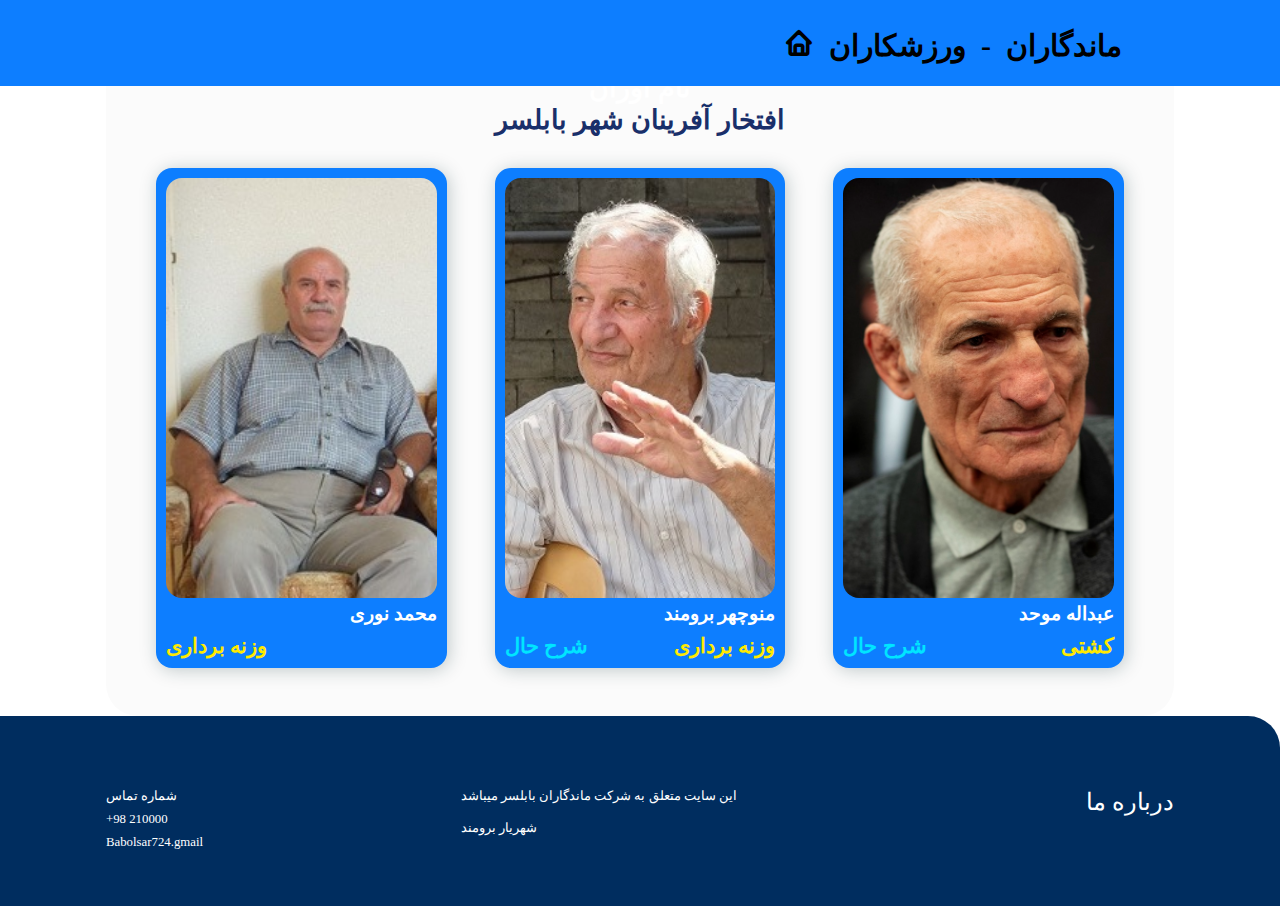
<file: varzeshi.html>
<!DOCTYPE html>
<html lang="en">
  <head>
    <meta charset="UTF-8" />
    <meta http-equiv="X-UA-Compatible" content="IE=edge" />
    <meta name="viewport" content="width=device-width، initial-scale=1.0" />
    <title>ورزشی</title>
    <link rel="stylesheet" href="style.css" />
    <link
      rel="stylesheet"
      href="https://cdn.jsdelivr.net/npm/boxicons@latest/css/boxicons.min.css"
      href="https://fonts.googleapis.com/css?family=B+Nazanin" rel="stylesheet"
    />
  </head>
  <body>
    <header>
      <div class="nav container">
        <!-- menu Icon
        <a href="login.html" class="btn">Log In</a>-->
        <input type="checkbox" name="" id="menu" />
        <label for="menu"><i class="bx bx-menu" id="menu-icon"></i></label>
        <!-- Nav list-->
        <ul class="navbar">



        <a href="index.html" class="logo"
          ><i class="bx bx-home"> ماندگاران -  ورزشکاران </i></a
        >
      </div>
    </header>
    <!--  Home-->
<!--     <section class="home container" id="home">
      <div class="home-text">
        <h1>بابلسر</br>شهر ساحلی افتخار آفرین</h1>
      </div>
    </section> -->
    <!-- About -->

   <!-- properties -->
    <section class="properties container" id="properties">
      <div class="heading">
        <!--<span>نوبرونه</span> -->
        <h2>  نام آوران</h2>
        <p>افتخار آفرینان شهر بابلسر </p>
      </div>
      <div class="properties-container container">
        <!-- Box1 -->
        <div class="box">
          <img src="img/varzeshi/p1.jpg" alt="" />
          <h3>محمد نوری</h3>
          <div class="content">
<!-- 									<li class="nav-item"><a class="nav-link" href="nori.html">شرح حال</a></li> -->
            <div class="text">
              <h3> </h3>
              <p>وزنه برداری</p>
            </div>
<!--             <div class="icon">
              <i class="bx bx-bed"><span>15</span></i>
              <i class="bx bx-bath"><span>0</span></i>
            </div> -->
          </div>
        </div>
        <!-- Box2 -->
        <div class="box">
          <img src="img/varzeshi/p2.jpg" alt="" />
          <h3> منوچهر برومند</h3>
          <div class="content">
									<li class="nav-item"><a class="nav-link" href="manuch.html">شرح حال</a></li>
            <div class="text">
              <h3> </h3>
              <p>وزنه برداری</p>
            </div>
<!--             <div class="icon">
              <i class="bx bx-bed"><span>0</span></i>
              <i class="bx bx-bath"><span>20</span></i>
            </div> -->
          </div>
        </div>
        <!-- Box3 -->
        <div class="box">
          <img src="img/varzeshi/p3.jpg" alt="" />
          <h3>عبداله موحد</h3>
          <div class="content">
									<li class="nav-item"><a class="nav-link" href="movahed.html">شرح حال</a></li>
            <div class="text">
              <h3> </h3>
              <p>کشتی</p>
            </div>
<!--             <div class="icon">
              <i class="bx bx-bed"><span>50</span></i>
              <i class="bx bx-bath"><span>12</span></i>
            </div> -->
          </div>
        </div>
        <!-- Box4 -->


      </div>
    </section>

   
    <!-- Footer -->
    <section class="footer" id="footer">
      <div class="footer-container container">
        <div class="footer-box">
          <h3>شماره تماس</h3>
          <h3>+98 210000</h3>
          <h3>Babolsar724.gmail </h3>
<!--           <a href="#"> +9821000</a>
          <a href="#"> babolsar247.gmail</a> -->
<!--           <div class="social">
            <a href="#"><i class="bx bxl-facebook-circle"></i></a>
            <a href="#"><i class="bx bxl-twitter"></i></a>
            <a href="#"><i class="bx bxl-instagram"></i></a>
          </div> -->
        </div>

<!--         <div class="footer-box">
          <h3>مکان</h3>
          <a href="#"> Birmangam Soosh - </a>
          <a href="#"> Lonndon mostofi -</a>
          <a href="#"> NewYork Galejagi</a>
        </div> -->
        <div class="footer-box">
          <h3>این سایت متعلق به شرکت ماندگاران بابلسر میباشد</h3>
          <h3></h3>
          <h3>شهریار برومند</h3>

          <!--           <a href="#">   :با مدیریت</a>

          <a href="#"> شهریار برومند </a> -->
          <!--  <a href="#"> dular Rates</a>-->
        </div>
        <h2>درباره ما </h2>
      </div>
    </section>
  </body>
</html>
</file>
<file: style.css>
@import url('https://fonts.googleapis.com/css2?family=Poppins:wght@400;600&display=swap');

* {
    /* /font-family: 'Poppins', system-ui, -apple-system, BlinkMacSystemFont, 'Segoe UI', Roboto, Oxygen, Ubuntu, Cantarell, 'Open Sans', 'Helvetica Neue', sans-serif;
    */
    @font-face {
            font-family: 'B Nazanin';
            src: url('B Nazanin.ttf');
        }
    margin: 0;
    padding: 0;
    box-sizing: border-box;
    scroll-behavior: smooth;
    scroll-padding-top: 3rem;
    list-style: none;
    text-decoration: none;

}

:root {
    --main-color: #002d5f;
    --second-color: #192f6a;
    --text-color: #ffffff;
    --bg-color: #0d7eff;
    --box-shadow: 2px 2px 18px rgb(14 52 54 / 25%);

}

img {
    width: 100%
}

body {
    color: var(--text-color)
}

section {
    padding: 4.5rem 0 3rem;
}

.container {
    max-width: 1068px;
    margin-left: auto;
    margin-right: auto;
}

header {
    display: block;
    width: 100%;
    background: var(--bg-color);
    position: fixed;
    top: 0;
    left: 0;
    z-index: 100;
}

.nav {
    display: flex;
    align-items: center;
    justify-content: space-between;
    padding: 20px 35px;
}

.logo {
    display: flex;
    align-items: center;
    column-gap: 0.5rem;
    font-size: 3rem;
    color: var(--text-coloe);
    text-transform: uppercase;
}

.logo .bx {
    font-size: 30px;
    font-weight: bold;
    color: var(--main-color);
        color: black;
}

.navbar {
    display: flex;
}

.navbar a {
    padding: 8px 17px;
    color: var(--text-coloe);
    font-size: 1.5rem;
    text-transform: uppercase;
    font-weight: 500;
}

.navbar a:hover {
    color: var(--main-color);
}

#menu-icon {
    font-size: 24px;
    cursor: pointer;
    display: none;
}

#menu {
    display: none;
}

.btn {
    padding: 8px 22px;
    background: var(--main-color);
    color: var(--bg-color);
    border-radius: 5rem;
}

.btn:hover {
    background: #3492fd;
}

/* Home */
.home {
    margin-top: 10rem;
    background: url(img/home.jpg);
    background-repeat: no-repeat;
    background-size: cover;
    background-position: center;
    height: 460px;
    border-radius: 1.5rem;
    display: flex;
    align-items: center;
}

home-text {
    padding-left: 15px;
}

.home-text h1 {
    color: var(--bg-color);
    font-size: 2.5rem;
    margin-bottom: 19rem;
    color: rgb(255, 255, 255);
    text-shadow: 3px 3px 10px rgba(0, 0, 0, 1);

}

/* about */
.about {
    display: grid;
    grid-template-columns: repeat(auto-fit, minmax(20rem, auto));
    gap: 5rem;
}

.about.container {
    color: #192f6a;
    text-align: justify;
}


.about-img img {
    width: 95%;
    border-radius: 3rem 0 3rem 3rem;
}

.about-text span {
    font-size: 3rem;
    text-transform: uppercase;
    font-weight: 500;
    color: var(--main-color);
    text-align: left;

}

.about-text h2 {
    text-align: center;
    /*font: 0.1rem;*/
    color: #192f6a;
    font-size: 1.6rem;
    font-weight: bold;
}
.about-texti h2 {
    text-align: justify;
    /*font: 0.1rem;*/
    color: #192f6a;
    font-size: 1.6rem;
    font-weight: bold;
}
.about-text p {
    text-align: justify;
    text-justify: inter-word;
    font-size: 1rem;
    margin: 1rem 0 1rem;
    color: #192f6a;
    font-weight: bold;
}

.about-texti p {
    text-align: justify ;
    text-justify: inter-word;
    font-size: 1rem;
    margin: 1rem 0 1rem;
    color: #192f6a;
    font-weight: bold;
}
.about-texti h3 {
    text-align: right;
    text-justify: inter-word;
    font-size: 1rem;
    margin: 1rem 0 1rem;
    color: #192f6a;
    font-weight: bold;
}

.title.container {
    color: #192f6a;
    text-align:center;
/*    font: 0.3rem;*/
    font-size: 1.3rem;
    font-weight: bold;
}


/*sales*/
.sales {
    display: grid;
    grid-template-columns: repeat(auto-fit, minmax(240px, auto));
    gap: 2.4rem;
}

.sales .box {
    padding: 20px;
    background: var(--bg-color);
    box-shadow: var(--box-shadow);
    text-align: center;
    border-radius: 2rem;
}

.sales .box:hover {
    background: var(--main-color);
    color: var(--bg-color);
    transition: 0.4s all linear;
}

.sales .box .bx {
    padding: 10px;
    border-radius: 50%;
    background: #f6f6fe;
    color: var(--main-color);
    font-size: 20px;
}

.sales .box h3 {
    font-size: 1.3rem;
    margin: 1rem 0 0 0.4rem;
    color:black
}

.sales .box p {
    font-size: 1rem;
    font-weight: bold;
}

.sales .box h2 {
    font-size: 1.3rem;
    margin: 1rem 0 0 0.4rem;

    color: #192f6a;
}

/* properties */
.heading {
    text-align: center;
    margin-bottom: 2rem;
}

.heading h2 {
    font-size: 1.7rem;
}

.heading p {
    font-size: 1.7rem;
    font-weight: bold;
    color: #192f6a;
}

.properties {
    background: #fbfbfb;
    border-radius: 2rem;
}

.properties-container {
    display: grid;
    grid-template-columns: repeat(auto-fit, minmax(240px, auto));
    gap: 3rem;
    padding: 0 50px;

}

.properties-container .box {
    background: var(--bg-color);
    padding: 10px;
    border-radius: 1rem;
    box-shadow: var(--box-shadow);
}

.properties-container .box:hover {
    transform: translateY(-10px);
    transition: 0.5s;
}

.properties-container .box img {
    border-radius: 1rem;
    height: 420px;
    object-fit: cover;
    object-position: center;
}

.properties-container .box h3 {
    font-size: 1.2rem;
    font-weight: 600;
    float: right;
}

.properties-container .box .content {
    display: flex;
    justify-content: space-between;
    margin-top: 2rem;
}

.properties-container .box .content .text h3 {
    font-weight: 2500;
    
}

.properties-container .box .content .text p {
    font-size: 1.3rem;
    color:rgb(255, 234, 0);
    font-weight: bold;
}

.properties-container .box  .content .nav-item  a  {
    font-size: 1.3rem;
    color: rgb(0, 229, 255);
    font-weight: bold;
}
.properties-container .box .content .icon {
    display: flex;
    align-items: center;
    column-gap: 1rem;
}

.properties-container .box .content .icon .bx {
    display: flex;
    align-items: center;
    column-gap: 20px;
}

.properties-container .box .content .icon span {
    font-size: 12px;
    font-weight: 500;
    margin-left: 4px;
}

/* news letter */
.newsletter {
    display: flex;
    flex-direction: column;
    align-items: center;
    row-gap: 2rem;
    justify-content: center;
    text-align: center;
    color: #192f6a;
}

.newsletter h2 {
    font-size: 1.7rem;
}

.newsletter form {
    background: var(--bg-color);
    box-shadow: var(--box-shadow);
    padding: 6px 10px;
    border-radius: 5rem;
}

.newsletter form input {
    border: none;
    outline: none;
    font-size: 1rem;
}

.newsletter #email-box {
    width: 280px;
}

.newsletter btn {
    padding: 12px 34px;
    text-transform: uppercase;
}

.footer {
    background: var(--main-color);
    color: var(white);
    border-radius: 0 2rem 0 0;
}

.footer-container {
    display: grid;
    grid-template-columns: repeat(auto-fit, minmax(240px, auto));
    gap: 2rem;
}

.footer-container h2 {
    font-size: 1.5rem;
    font-weight: 500;
    text-align: right;
}

.footer-box {
    display: flex;
    flex-direction: column;
}

.footer-box h3 {
    margin-bottom: 1rem;
    font-size: 0.8rem;
    font-weight: 400;
    margin-bottom: 0.5rem;
}

.footer-box a:hover {
    color: var(--text-color);

}

.social a {
    
    margin-right: 1rem;
    color: var(white);
}

.social a:hover {
    color: var(--second-color);

}
</file>
